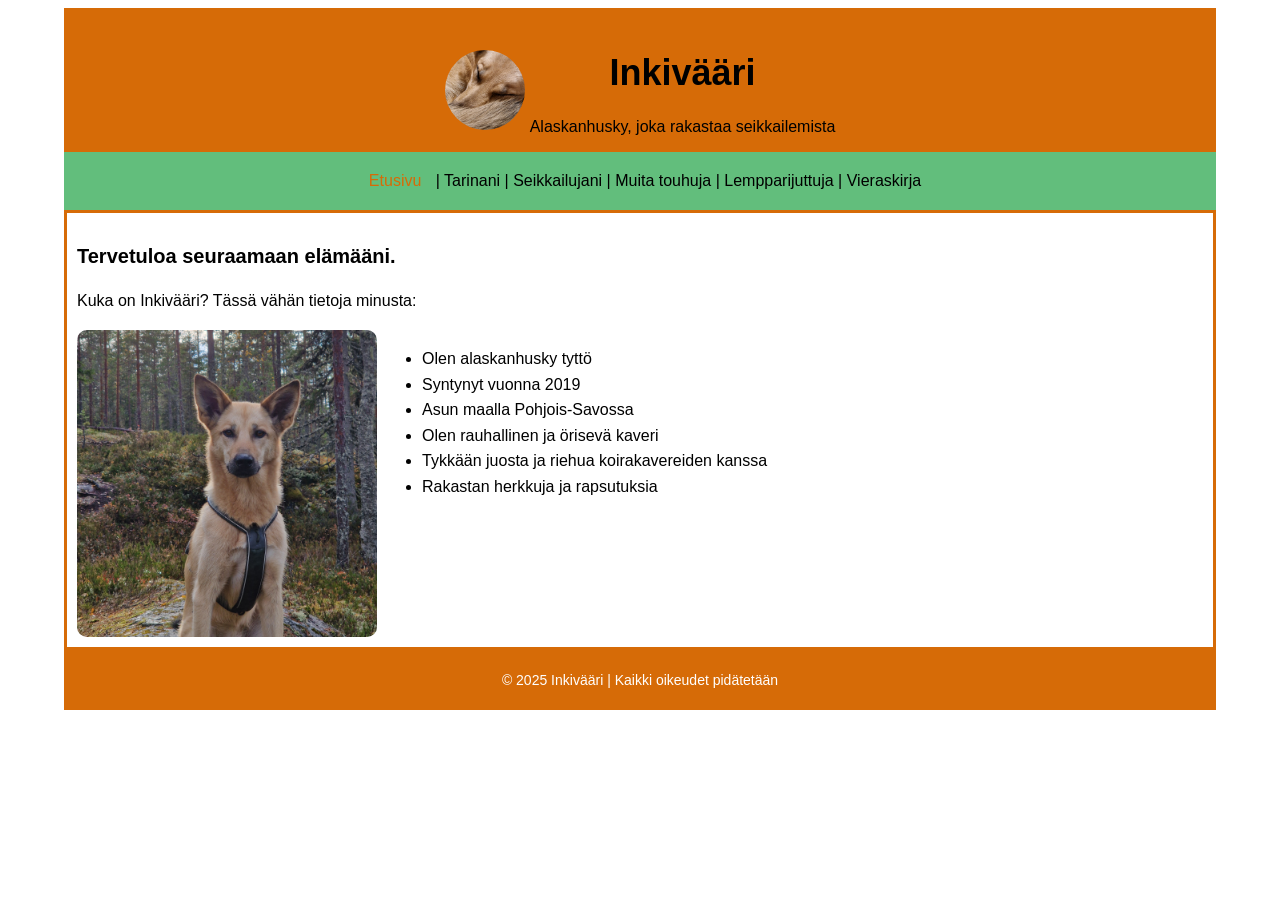
<file: index.html>
<!DOCTYPE html>
<html lang="fi">
<head>
    <meta charset="UTF-8">
    <title>Inkivääri</title>
    <link rel="stylesheet" href="styles.css">
    <meta name="viewport" content="width=device-width, initial-scale=1.0">
</head>

<body class="index">

 <div class="content-area">

  <header id="header">
    <div class="logo-ja-otsikko">
      <img src="img/logo.jpg" alt="Inkivääri logo" class="logokuva">
      <div class="header">
        <h1>Inkivääri</h1>
        <p>Alaskanhusky, joka rakastaa seikkailemista</p>
      </div>
    </div>

    <div id="nav">
     <a href="index.html" class="active">Etusivu</a> |
     <a href="third.html">Tarinani</a> |
     <a href="second.html">Seikkailujani</a> |
     <a href="fourth.html">Muita touhuja</a> |
     <a href="fifth.html">Lempparijuttuja</a> |
     <a href="sixth.html">Vieraskirja</a>
    </div>
  </header>  

    <div id="section">
        <h2>Tervetuloa seuraamaan elämääni.</h2>
        <p></p>
        <p>Kuka on Inkivääri? Tässä vähän tietoja minusta:</p>

    <div class="kuva-ja-teksti">
     <img src="img/inkivääri.jpg" alt="Inkivääri">  
     <ul>
        <li>Olen alaskanhusky tyttö</li>
        <li>Syntynyt vuonna 2019</li>
        <li>Asun maalla Pohjois-Savossa</li>
        <li>Olen rauhallinen ja örisevä kaveri</li>
        <li>Tykkään juosta ja riehua koirakavereiden kanssa</li>
        <li>Rakastan herkkuja ja rapsutuksia</li>
     </ul>
    </div>
    </div>

 </div> 

<footer id="footer">
  <p>&copy; 2025 Inkivääri | Kaikki oikeudet pidätetään</p>
</footer>

</body>
</html>
</file>
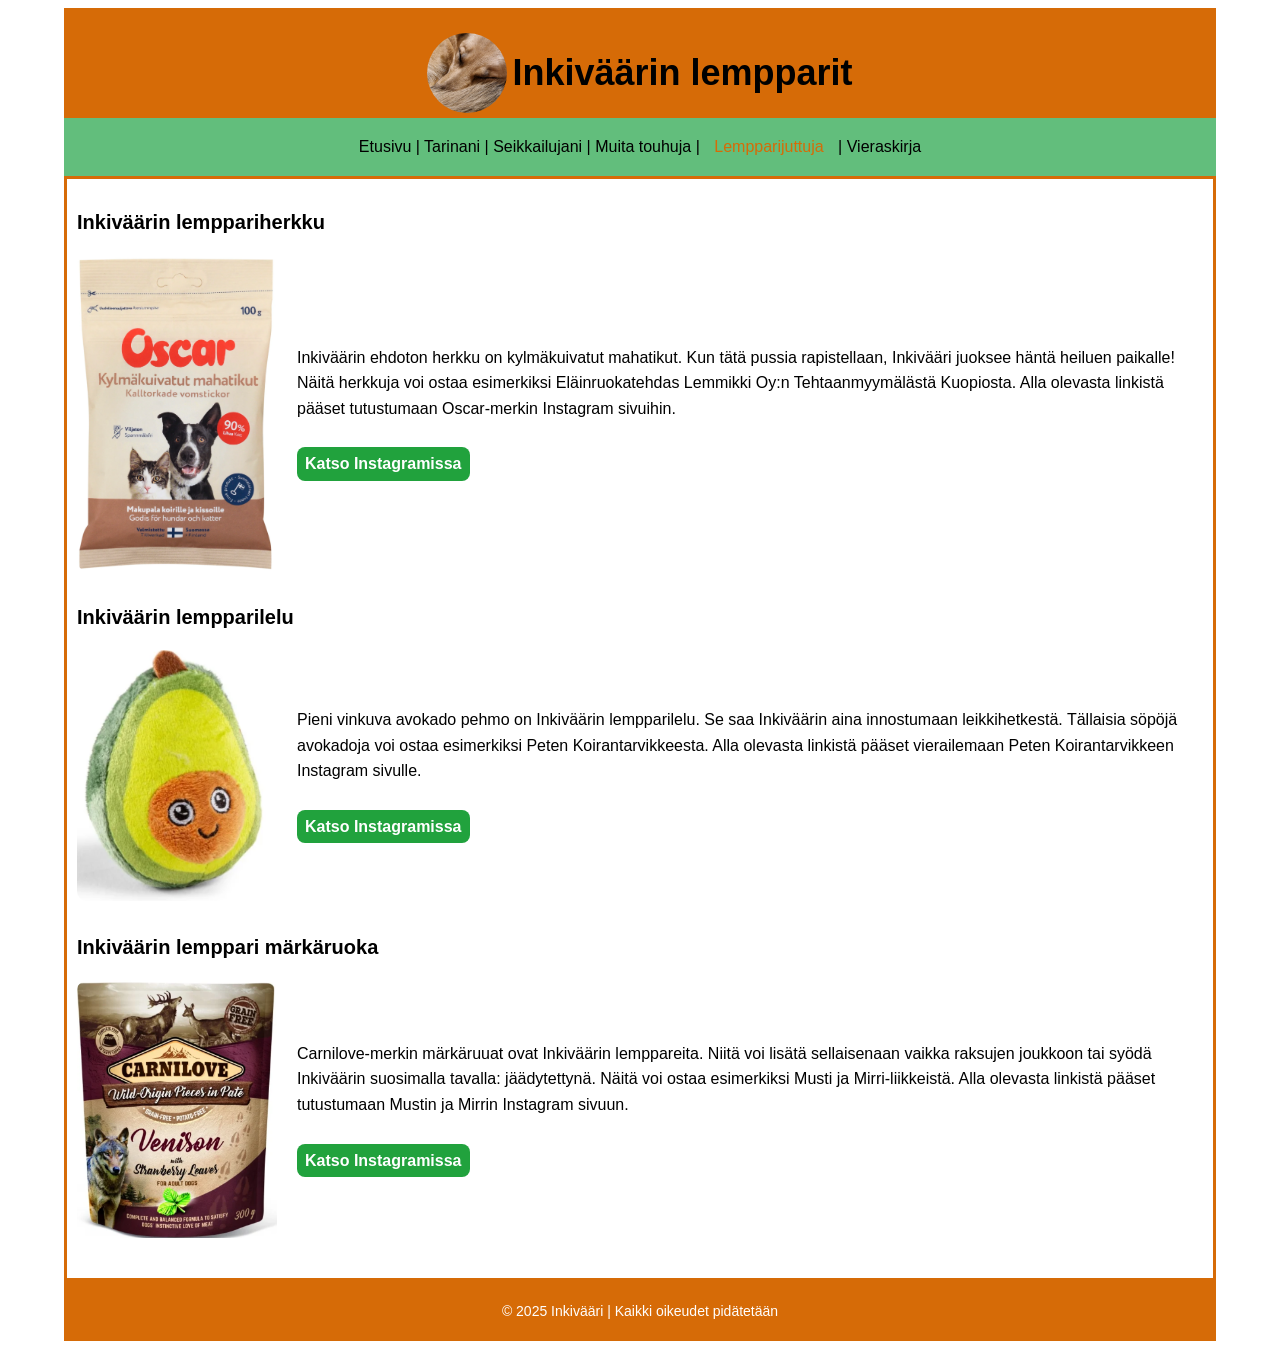
<file: fifth.html>
<!DOCTYPE html>
<html lang="fi">
<head>
    <meta charset="UTF-8">
    <title>Inkivääri</title>
    <link rel="stylesheet" href="styles.css">
    <meta name="viewport" content="width=device-width, initial-scale=1.0">
</head>
<body>

<div class="content-area">

<header id="header"> 
  <div class="logo-ja-otsikko">
    <img src="img/logo.jpg" alt="Inkivääri logo" class="logokuva">
    <h1>Inkiväärin lempparit</h1>
  </div>
<div id="nav">
    <a href="index.html">Etusivu</a> |
    <a href="third.html">Tarinani</a> |
    <a href="second.html">Seikkailujani</a> |
    <a href="fourth.html">Muita touhuja</a> |
    <a href="fifth.html" class="active">Lempparijuttuja</a> |
    <a href="sixth.html">Vieraskirja</a>
</div>
</header>

<div id="section">

<h2>Inkiväärin lemppariherkku</h2>

<div class="kuva-teksti-rivi">
  <img src="img/oscars.png" alt="Inkiväärin lempiherkku kylmäkuivatut mahatikut pussi">
  <div>
  <p>Inkiväärin ehdoton herkku on kylmäkuivatut mahatikut. Kun tätä pussia rapistellaan, Inkivääri juoksee häntä heiluen paikalle! Näitä herkkuja voi ostaa esimerkiksi Eläinruokatehdas Lemmikki Oy:n Tehtaanmyymälästä Kuopiosta. Alla olevasta linkistä pääset tutustumaan Oscar-merkin Instagram sivuihin.</p>
   <p><a href="https://www.instagram.com/oscarsuomi" target="_blank" rel="noopener noreferrer" class="insta-link">Katso Instagramissa</a> </p>
  </div>
</div>


<h2>Inkiväärin lempparilelu</h2>

<div class="kuva-teksti-rivi">
  <img src="img/avokado.png" alt="Inkiväärin suosikkilelu vinkuva avokado pehmo">
  <div>
  <p>Pieni vinkuva avokado pehmo on Inkiväärin lempparilelu. Se saa Inkiväärin aina innostumaan leikkihetkestä. Tällaisia söpöjä avokadoja voi ostaa esimerkiksi Peten Koirantarvikkeesta. Alla olevasta linkistä pääset vierailemaan Peten Koirantarvikkeen Instagram sivulle.</p>
  <p><a href="https://www.instagram.com/petenkoiratarvike" target="_blank" rel="noopener noreferrer" class="insta-link">Katso Instagramissa</a></p>
  </div>
</div>

<h2>Inkiväärin lemppari märkäruoka</h2>

<div class="kuva-teksti-rivi">
  <img src="img/venison.png" alt="Inkiväärin suosikki märkäruoka">
  <div>
    <p>Carnilove-merkin märkäruuat ovat Inkiväärin lemppareita. Niitä voi lisätä sellaisenaan vaikka raksujen joukkoon tai syödä Inkiväärin suosimalla tavalla: jäädytettynä. Näitä voi ostaa esimerkiksi Musti ja Mirri-liikkeistä. Alla olevasta linkistä pääset tutustumaan Mustin ja Mirrin Instagram sivuun.</p>
    <p><a href="https://www.instagram.com/mustijamirri/?hl=fi" target="_blank" rel="noopener noreferrer" class="insta-link">Katso Instagramissa</a></p>
  </div>
</div>
</div>

</div>

<footer id="footer">
  <p>&copy; 2025 Inkivääri | Kaikki oikeudet pidätetään</p>
</footer>

</body>
</html>
</file>
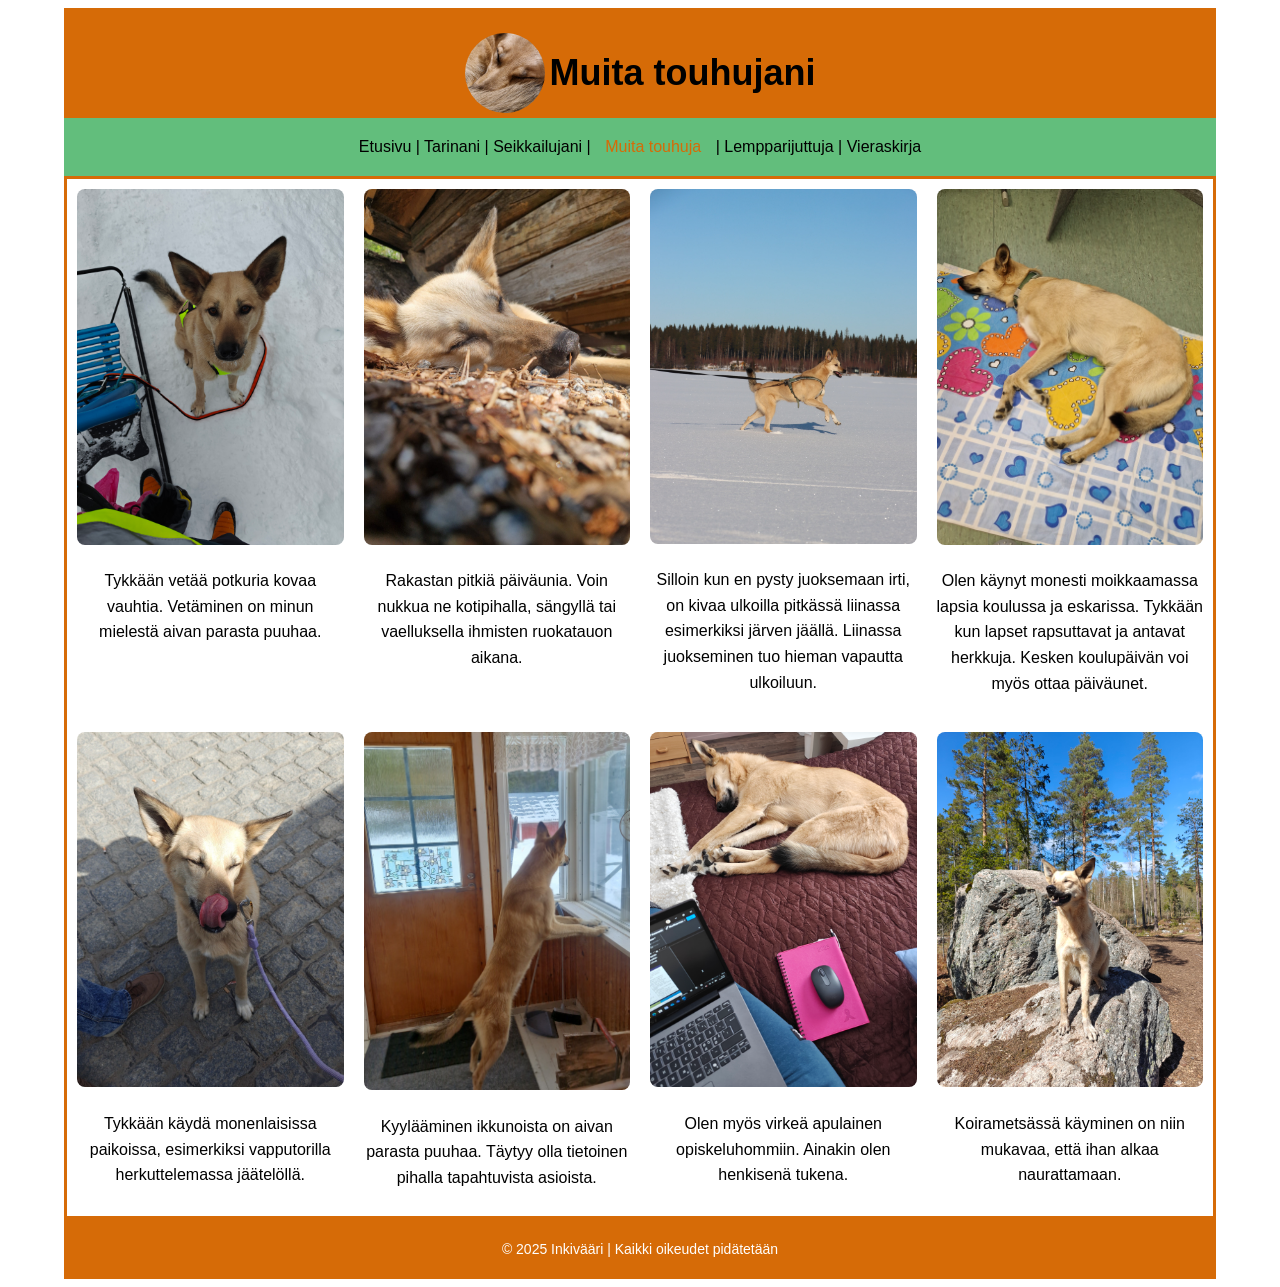
<file: fourth.html>
<!DOCTYPE html>
<html lang="fi">
<head>
    <meta charset="UTF-8">
    <title>Inkivääri</title>
    <link rel="stylesheet" href="styles.css">
    <meta name="viewport" content="width=device-width, initial-scale=1.0">
</head>
<body>

<div class="content-area">

<header id="header"> 
  <div class="logo-ja-otsikko">
      <img src="img/logo.jpg" alt="Inkivääri logo" class="logokuva">
        <h1>Muita touhujani</h1>
  </div>

 <div id="nav">
    <a href="index.html">Etusivu</a> |
    <a href="third.html">Tarinani</a> |
    <a href="second.html">Seikkailujani</a> |
    <a href="fourth.html" class="active">Muita touhuja</a> |
    <a href="fifth.html">Lempparijuttuja</a> |
    <a href="sixth.html">Vieraskirja</a>
 </div>
</header>

<div id="section">

<div class="kuvagalleria-grid"> 
  <div>
    <img src="img/inkivääri9.jpg" alt="Inkivääri potkurin vierellä">
    <p>Tykkään vetää potkuria kovaa vauhtia. Vetäminen on minun mielestä aivan parasta puuhaa. </p>
  </div>
  <div>
    <img src="img/inkivääri10.jpg" alt="Inkivääri päiväunille vaelluksella">
    <p>Rakastan pitkiä päiväunia. Voin nukkua ne kotipihalla, sängyllä tai vaelluksella ihmisten ruokatauon aikana. </p>
  </div>
  <div>
    <img src="img/inkivääri14.jpg" alt="Inkivääri juoksee lumessa">
    <p>Silloin kun en pysty juoksemaan irti, on kivaa ulkoilla pitkässä liinassa esimerkiksi järven jäällä. Liinassa juokseminen tuo hieman vapautta ulkoiluun.</p>
  </div>
  <div>
    <img src="img/inkivääri11.jpg" alt="Inkivääri lepäämässä koulussa viltin päällä">
    <p>Olen käynyt monesti moikkaamassa lapsia koulussa ja eskarissa. Tykkään kun lapset rapsuttavat ja antavat herkkuja. Kesken koulupäivän voi myös ottaa päiväunet.</p>
  </div>
  <div>
    <img src="img/inkivääri12.jpg" alt="Inkivääri nuolee jäätelöä kuonoltaan torilla">
    <p>Tykkään käydä monenlaisissa paikoissa, esimerkiksi vapputorilla herkuttelemassa jäätelöllä.</p>
  </div>
  <div>
    <img src="img/inkivääri13.jpg" alt="Inkivääri katselee ikkunasta ulos">
    <p>Kyylääminen ikkunoista on aivan parasta puuhaa. Täytyy olla tietoinen pihalla tapahtuvista asioista.</p>
  </div>
  <div>
    <img src="img/inkivääri15.jpg" alt="Inkivääri virkeänä apulaisena opiskeluhommissa.">
    <p>Olen myös virkeä apulainen opiskeluhommiin. Ainakin olen henkisenä tukena.</p>
  </div>
  <div>
    <img src="img/inkivääri16.jpg" alt="Hymyilevä Inkivääri istuu kivellä">
    <p>Koirametsässä käyminen on niin mukavaa, että ihan alkaa naurattamaan.</p>
  </div>
</div>
</div>
</div>

 <footer id="footer">
  <p>&copy; 2025 Inkivääri | Kaikki oikeudet pidätetään</p>
</footer>

</body>
</html>
</file>
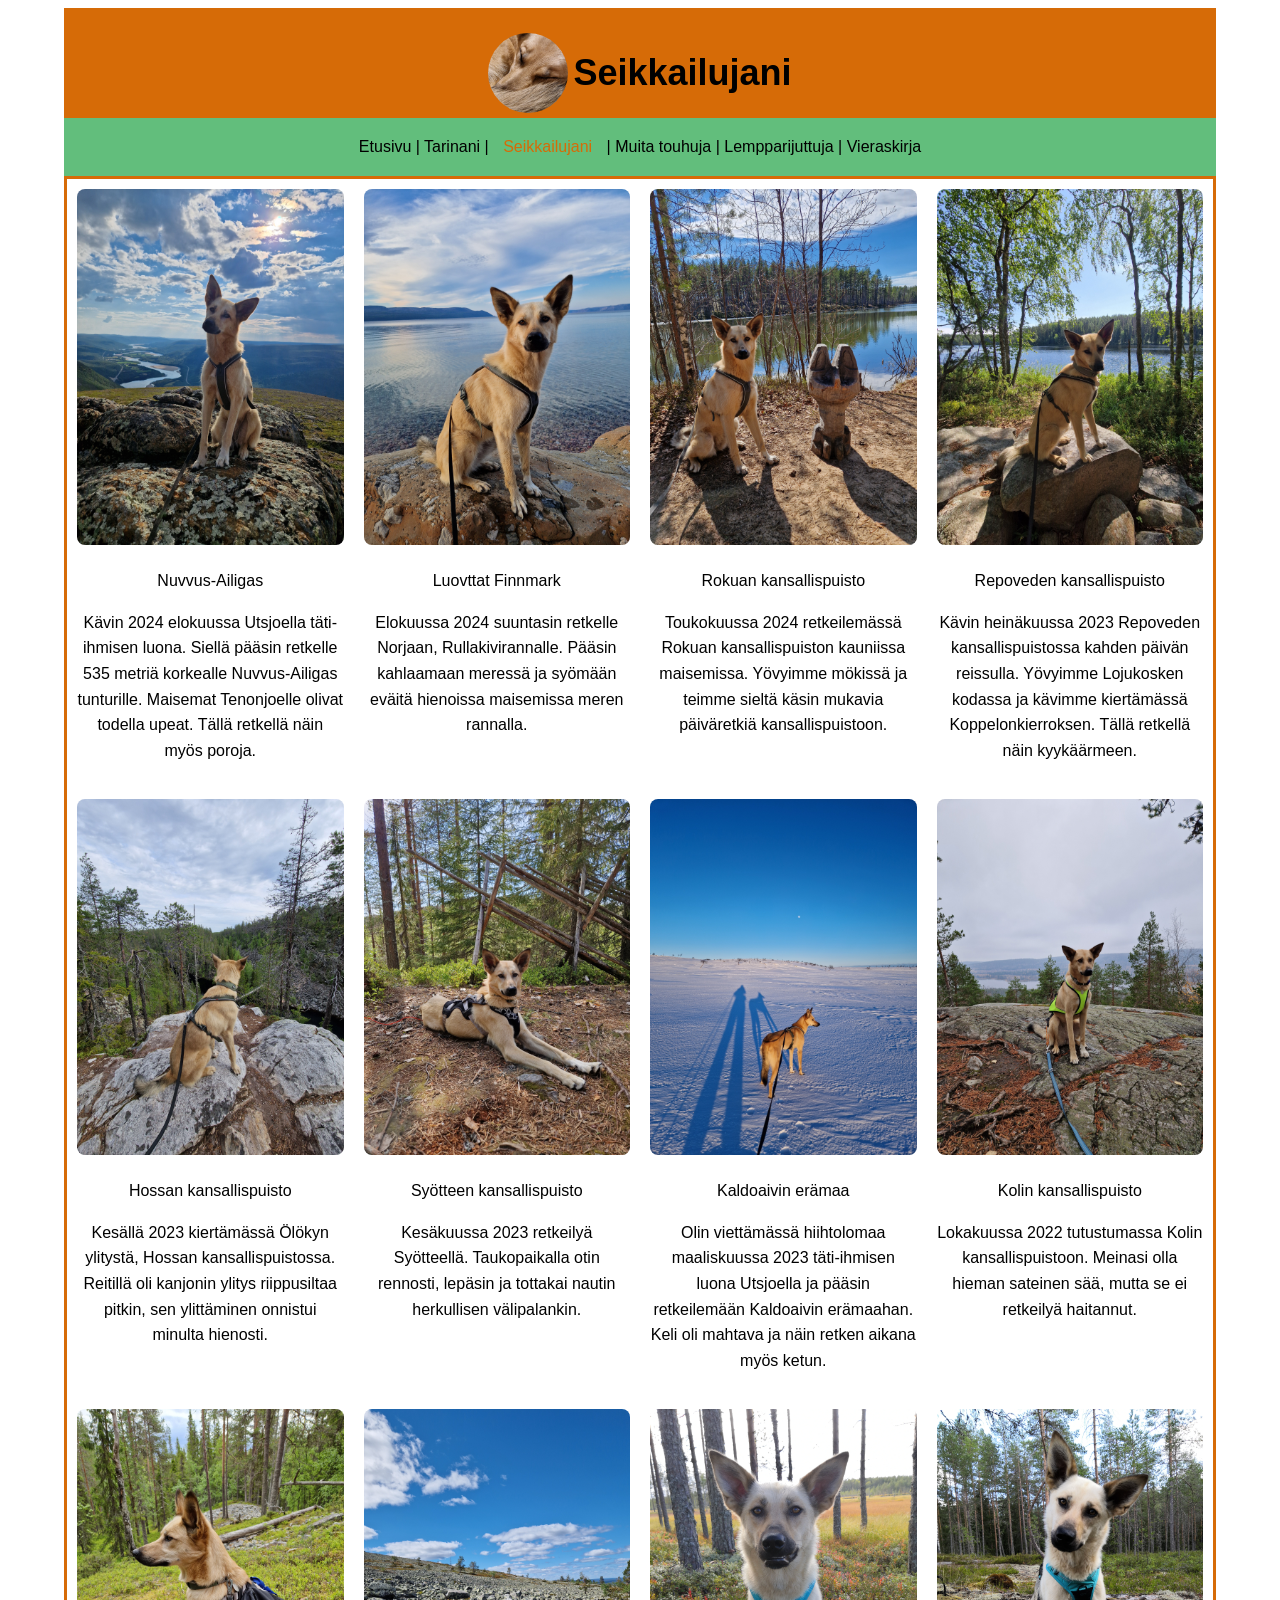
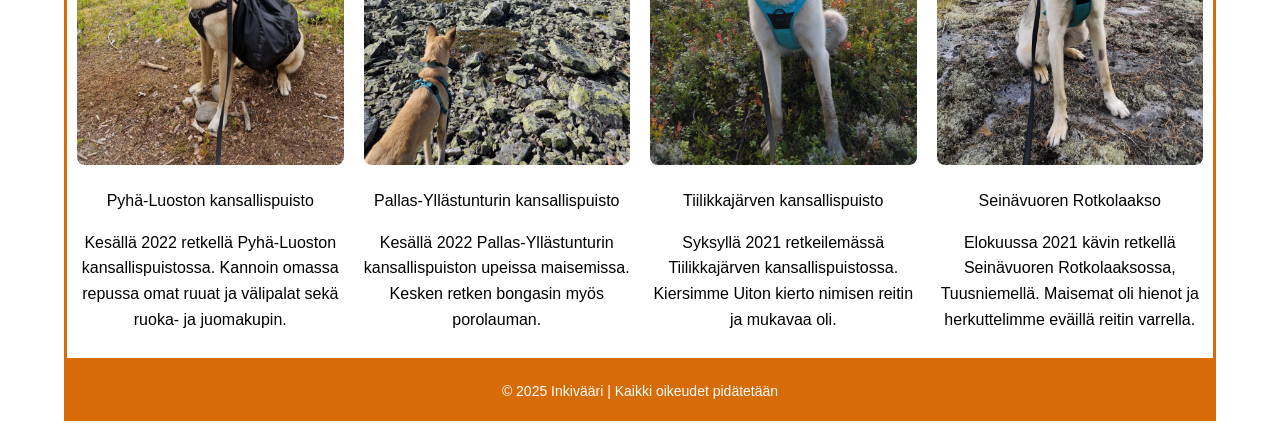
<file: second.html>
<!DOCTYPE html>
<html lang="fi">
<head>
    <meta charset="UTF-8">
    <title>Inkivääri</title>
    <link rel="stylesheet" href="styles.css">
    <meta name="viewport" content="width=device-width, initial-scale=1.0">
</head>
<body>

<div class="content-area">

<header id="header"> 
  <div class="logo-ja-otsikko">
      <img src="img/logo.jpg" alt="Inkivääri logo" class="logokuva">
       <h1>Seikkailujani</h1>
  </div>
  

    <div id="nav">
        <a href="index.html">Etusivu</a> |
        <a href="third.html">Tarinani</a> |
        <a href="second.html" class="active">Seikkailujani</a> |
        <a href="fourth.html">Muita touhuja</a> |
        <a href="fifth.html">Lempparijuttuja</a> |
        <a href="sixth.html">Vieraskirja</a>
    </div>
</header>  

<div id="section">
  <div class="kuvagalleria-grid">
   <div>
    <img src="img/inkivääri1.jpg" alt="Inkivääri Nuvvus Ailigas tunturilla">
    <p>Nuvvus-Ailigas</p>
    <p>Kävin 2024 elokuussa Utsjoella täti-ihmisen luona. Siellä pääsin retkelle 535 metriä korkealle Nuvvus-Ailigas tunturille. Maisemat Tenonjoelle olivat todella upeat. Tällä retkellä näin myös poroja.</p>
   </div>
    <div>
    <img src="img/inkivääri3.jpg" alt="Inkivääri Rullakivirannalla">
    <p>Luovttat Finnmark </p>
    <p>Elokuussa 2024 suuntasin retkelle Norjaan, Rullakivirannalle. Pääsin kahlaamaan meressä ja syömään eväitä hienoissa maisemissa meren rannalla.</p>
   </div>
    <div>
    <img src="img/inkivääri5.jpg" alt="Inkivääri Rokuan kansallispuistossa">
    <p>Rokuan kansallispuisto</p>
    <p>Toukokuussa 2024 retkeilemässä Rokuan kansallispuiston kauniissa maisemissa. Yövyimme mökissä ja teimme sieltä käsin mukavia päiväretkiä kansallispuistoon.</p>
   </div>
    <div>
    <img src="img/inkivääri4.jpg" alt="Inkivääri Repoveden kansallispuistossa">
    <p>Repoveden kansallispuisto</p>
    <p>Kävin heinäkuussa 2023 Repoveden kansallispuistossa kahden päivän reissulla. Yövyimme Lojukosken kodassa ja kävimme kiertämässä Koppelonkierroksen. Tällä retkellä näin kyykäärmeen.</p>
   </div>
    <div>
    <img src="img/inkivääri6.jpg" alt="Inkivääri Hossan kansallispuistossa">
    <p>Hossan kansallispuisto</p>
    <p>Kesällä 2023 kiertämässä Ölökyn ylitystä, Hossan kansallispuistossa. Reitillä oli kanjonin ylitys riippusiltaa pitkin, sen ylittäminen onnistui minulta hienosti.</p>
   </div>
   <div>
    <img src="img/inkivääri7.jpg" alt="Inkivääri Syötteen kansallispuistossa">
    <p>Syötteen kansallispuisto</p>
    <p>Kesäkuussa 2023 retkeilyä Syötteellä. Taukopaikalla otin rennosti, lepäsin ja tottakai nautin herkullisen välipalankin.</p>
   </div>
   <div>
    <img src="img/inkivääri2.jpg" alt="Inkivääri Kaldoaivin erämaassa">
    <p>Kaldoaivin erämaa</p>
    <p>Olin viettämässä hiihtolomaa maaliskuussa 2023 täti-ihmisen luona Utsjoella ja pääsin retkeilemään Kaldoaivin erämaahan. Keli oli mahtava ja näin retken aikana myös ketun.</p>
   </div>
   <div>
    <img src="img/inkivääri20.jpg" alt="Inkivääri Kolin kansallispuistossa">
    <p>Kolin kansallispuisto</p>
    <p>Lokakuussa 2022 tutustumassa Kolin kansallispuistoon. Meinasi olla hieman sateinen sää, mutta se ei retkeilyä haitannut.</p>
   </div>
   <div>
    <img src="img/inkivääri8.jpg" alt="Inkivääri Pyhä-Luoston kansallispuistossa">
    <p>Pyhä-Luoston kansallispuisto</p>
    <p>Kesällä 2022 retkellä Pyhä-Luoston kansallispuistossa. Kannoin omassa repussa omat ruuat ja välipalat sekä ruoka- ja juomakupin.</p>
   </div>
   <div>
    <img src="img/inkivääri21.jpg" alt="Inkivääri Pallas-Yllästunturin kansallispuistossa">
    <p>Pallas-Yllästunturin kansallispuisto</p>
    <p>Kesällä 2022 Pallas-Yllästunturin kansallispuiston upeissa maisemissa. Kesken retken bongasin myös porolauman.</p>
   </div>
   <div>
    <img src="img/inkivääri18.jpg" alt="Inkivääri Tiilikkajärven kansallispuistossa">
    <p>Tiilikkajärven kansallispuisto</p>
    <p>Syksyllä 2021 retkeilemässä Tiilikkajärven kansallispuistossa. Kiersimme Uiton kierto nimisen reitin ja mukavaa oli.</p>
   </div>
   <div>
    <img src="img/inkivääri19.jpg" alt="Inkivääri Seinävuoren Rotkolaaksossa Tuusniemellä">
    <p>Seinävuoren Rotkolaakso</p>
    <p>Elokuussa 2021 kävin retkellä Seinävuoren Rotkolaaksossa, Tuusniemellä. Maisemat oli hienot ja herkuttelimme eväillä reitin varrella.</p>
   </div>
  </div>
</div>

</div>

<footer id="footer">
  <p>&copy; 2025 Inkivääri | Kaikki oikeudet pidätetään</p>
</footer>

</body>
</html>
</file>
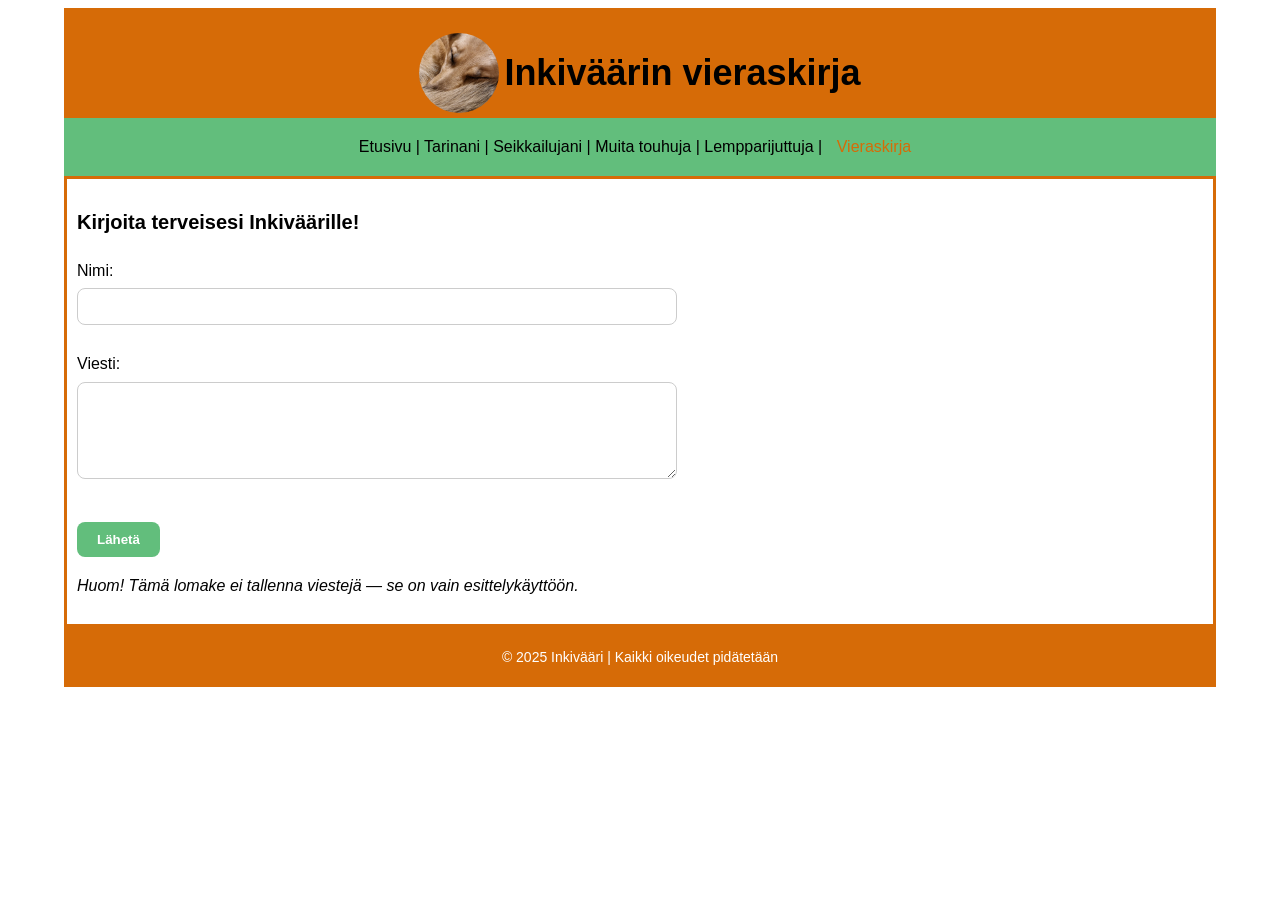
<file: sixth.html>
<!DOCTYPE html>
<html lang="fi">
<head>
    <meta charset="UTF-8">
    <title>Inkivääri</title>
    <link rel="stylesheet" href="styles.css">
    <meta name="viewport" content="width=device-width, initial-scale=1.0">
</head>
<body>

<div class="content-area">

<header id="header"> 
  <div class="logo-ja-otsikko">
    <img src="img/logo.jpg" alt="Inkivääri logo" class="logokuva">
    <h1>Inkiväärin vieraskirja</h1>
  </div>

<div id="nav">
  <a href="index.html">Etusivu</a> |
  <a href="third.html">Tarinani</a> |
  <a href="second.html">Seikkailujani</a> |
  <a href="fourth.html">Muita touhuja</a> |
  <a href="fifth.html">Lempparijuttuja</a> |
  <a href="sixth.html" class="active">Vieraskirja</a>
</div>
</header>

<div id="section">
            <h2>Kirjoita terveisesi Inkiväärille!</h2>
    <form class="vieraskirja-form">
      <label for="nimi">Nimi:</label><br>
      <input type="text" id="nimi" name="nimi" required><br><br>

      <label for="viesti">Viesti:</label><br>
      <textarea id="viesti" name="viesti" rows="5" required></textarea><br><br>

      <button type="submit">Lähetä</button>
    </form>
    <p><em>Huom! Tämä lomake ei tallenna viestejä — se on vain esittelykäyttöön.</em></p>
</div>

</div>

<footer id="footer">
  <p>&copy; 2025 Inkivääri | Kaikki oikeudet pidätetään</p>
</footer>

</body>
</html>
</file>
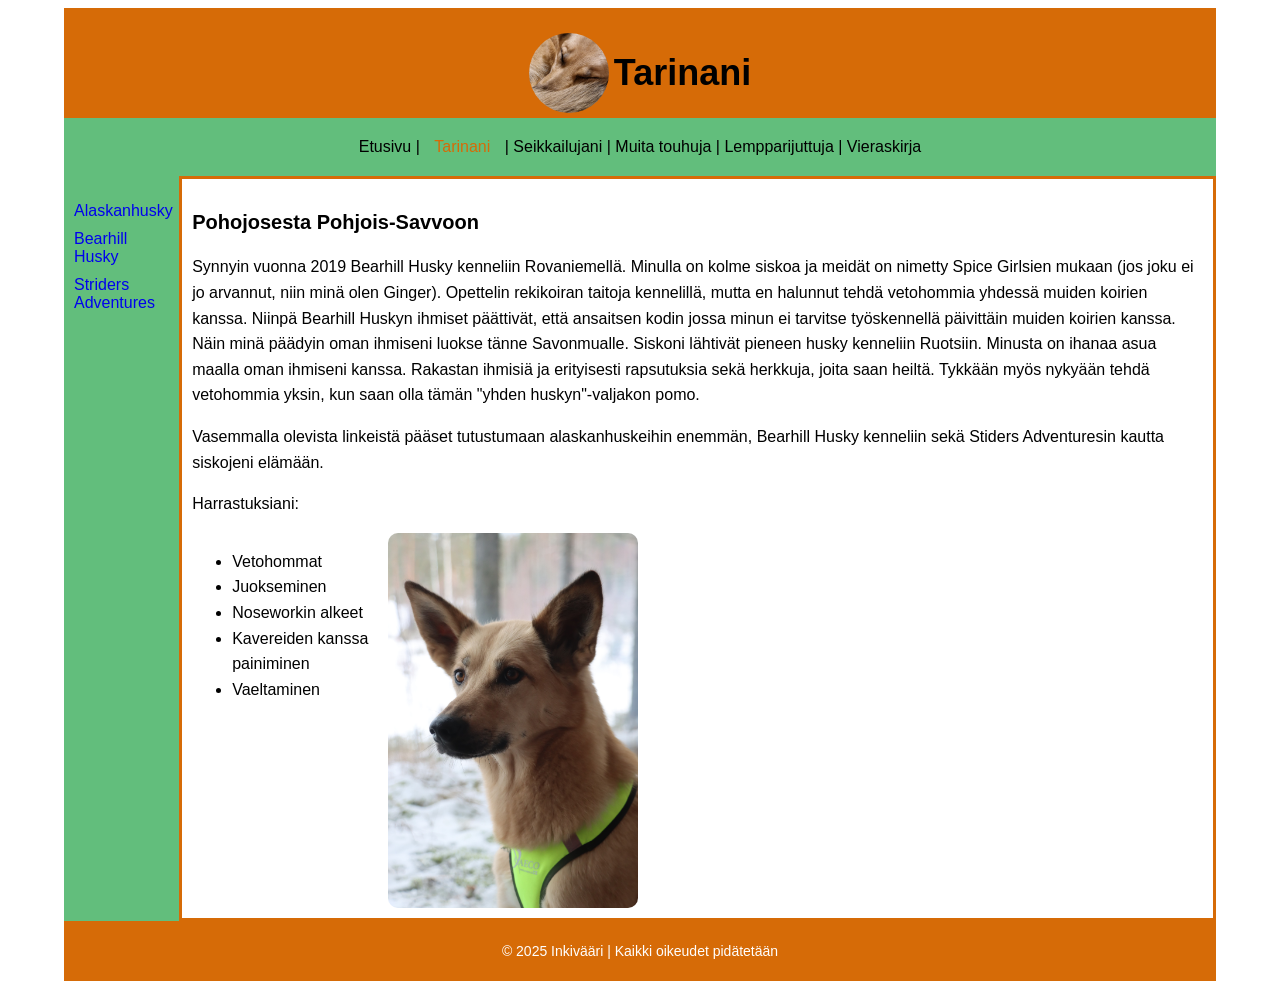
<file: third.html>
<!DOCTYPE html>
<html lang="fi">
<head>
    <meta charset="UTF-8">
    <title>Inkivääri</title>
    <link rel="stylesheet" href="styles.css">
    <meta name="viewport" content="width=device-width, initial-scale=1.0">
</head>
<body class="third" >
 <div class="content-area">

  <header id="header"> 
    <div class="logo-ja-otsikko">
      <img src="img/logo.jpg" alt="Inkivääri logo" class="logokuva">
        <h1>Tarinani</h1>
    </div>

  <div id="nav">
      <a href="index.html">Etusivu</a> |
      <a href="third.html" class="active">Tarinani</a> |
      <a href="second.html">Seikkailujani</a> |
      <a href="fourth.html">Muita touhuja</a> |
      <a href="fifth.html">Lempparijuttuja</a> |
      <a href="sixth.html">Vieraskirja</a>
  </div>
  </header>

<div class="sisältö">
  <nav class="side-nav">
    <ul>
      <li><a href="https://koiravaljakkoyrittajat.fi/index.php/alaskanhusky/" target="_blank" rel="noopener">Alaskanhusky</a></li>
      <li><a href="https://www.bearhillhusky.com/" target="_blank" rel="noopener">Bearhill Husky</a></li>
      <li><a href="https://www.rachelfreibandieri.com/e/stridersadventures-home-page.asp" target="_blank" rel="noopener">Striders Adventures</a></li>
      </ul>
  </nav>
      

<div id="section">
  <h2>Pohojosesta Pohjois-Savvoon</h2>
    <p>Synnyin vuonna 2019 Bearhill Husky kenneliin Rovaniemellä. Minulla on kolme siskoa ja meidät on nimetty Spice Girlsien mukaan (jos joku ei jo arvannut, niin minä olen Ginger). Opettelin rekikoiran taitoja kennelillä, mutta en halunnut tehdä vetohommia yhdessä muiden koirien kanssa. Niinpä Bearhill Huskyn ihmiset päättivät, että ansaitsen kodin jossa minun ei tarvitse työskennellä päivittäin muiden koirien kanssa. Näin minä päädyin oman ihmiseni luokse tänne Savonmualle. Siskoni lähtivät pieneen husky kenneliin Ruotsiin. Minusta on ihanaa asua maalla oman ihmiseni kanssa. Rakastan ihmisiä ja erityisesti rapsutuksia sekä herkkuja, joita saan heiltä. Tykkään myös nykyään tehdä vetohommia yksin, kun saan olla tämän "yhden huskyn"-valjakon pomo. </p>
    <p>Vasemmalla olevista linkeistä pääset tutustumaan alaskanhuskeihin enemmän, Bearhill Husky kenneliin sekä Stiders Adventuresin kautta siskojeni elämään.</p>
    <p>Harrastuksiani:</p>
      
<div class="teksti-ja-kuva">
  <ul>
    <li>Vetohommat</li>
    <li>Juokseminen</li>
    <li>Noseworkin alkeet</li>
    <li>Kavereiden kanssa<br> painiminen</li>
    <li>Vaeltaminen</li>
  </ul>
     <img src="img/inkivääri17.jpg" alt="Lähikuva Inkivääristä talvella">
</div>
    
  </div>
</div>

 </div>
    <div class="clearfix"></div>

<footer id="footer">
  <p>&copy; 2025 Inkivääri | Kaikki oikeudet pidätetään</p>
</footer>

</body>
</html>
</file>
<file: styles.css>
body {
    width: 90%;
    margin-left: auto;
    margin-right: auto;
    font-family: Arial, Helvetica, sans-serif;
    font-size: 16px;
    height: 100%;
}

h1 {
    font-size: 36px;
}

h2 {
    font-size: 20px;
}

.logo-ja-otsikko {
  display: flex;
  align-items: center;
  gap: 5px; /* väli kuvan ja tekstin välillä */
}

.logo-ja-otsikko div {
  text-align: center; 
}

#header {
  display: flex;
  flex-direction: column;
  align-items: center; /* keskittää logon ja otsikon keskelle */
  background-color:rgb(214, 107, 7);
  padding: 20px;
  padding-bottom: 0;
  text-align: center;
  width: 100%;
  box-sizing: border-box;
}

.logokuva {
  width: 80px;    /* säätää kuvan koon */
  height: auto;
  border-radius: 50%; /* tekee lwiogosta pyöreän */
}

#nav {
    background-color: rgb(98, 190, 124);
    padding: 20px;
    width: 100%;
    text-align: center;
}

#nav a {
    margin: 0px;
    text-decoration: none;
    color: black;   
}

#nav a:hover {
    color: red;
  }
  

#nav a.active {
    color: rgb(214, 107, 7);
    padding: 5px 10px;
    border-radius: 10px;
  }

.content-area {
    width: 100%;
    overflow: hidden;
}
  

.sisältö {  /* Sisällön runko jaoteltu: side-nav ja tekstit,thrid välilehti*/
  display: flex;
  gap: 0px;
  margin-top: 0px;
}

body.third .side-nav { /*third välilehden sivunavi*/
    width: 10%;
    background-color:rgb(98, 190, 124);
    padding: 10px;
    margin-top: 0px;
    box-sizing: border-box;
    flex-shrink: 0;
  }
  .side-nav ul {
    list-style-type: none;
    padding: 0;
  }
  .side-nav li {
    margin-right: 10px;
    margin-bottom: 10px;
  }
  .side-nav a { text-decoration: none; 
  }
  .side-nav a:hover {
    color: red;
  }
  
body.third #section {  /*third välilehden tekstiosuus*/
    width: 90%; /* body 90% - side-nav 10%*/
    background-color: white;
    padding: 10px;
    margin-top: 0px;
    line-height: 1.6;
    border-width: 3px;
    border-color: rgb(214, 107, 7);
    box-sizing: border-box; /* varmistaa, että padding ei riko leveyttä */
}

#section {
    float: left; /*tämä on index, second ja fourth teksti osuus*/
    width: 100%;
    background-color:  white;
    margin-top: 0px;
    line-height: 1.6;
    border:  1px solid #ccc;
    border-width: 3px;
    border-color: rgb(214, 107, 7);
    padding: 10px;
    box-sizing: border-box;
  }

.clearfix {
    clear: both;
  }

.kuva-ja-teksti {
  display: flex;
  align-items: flex-start;
  gap: 5px;   /*index sivun asetus*/
}

.kuva-ja-teksti img {
  width: 300px;
  height: auto;
  border-radius: 10px;  /*tämä on index sivun asetus*/
}

.teksti-ja-kuva {
  display: flex;
  gap: 20px;
  flex-wrap: wrap;
  align-items: flex-start;  /*tämä on third sivun asetus*/
}

.teksti-ja-kuva img{
  width: 250px;
  height: auto;
  border-radius: 10px;
}

/*sivuilla second ja fourth kuvat ja niiden alla olevat tekstit*/
.kuvagalleria-grid {
  display: grid;
  grid-template-columns: repeat(auto-fit, minmax(250px, 1fr));
  gap: 20px;
  text-align: center;
}


.kuvagalleria-grid img {
  width: 100%;
  height: auto;
  border-radius: 8px;
}

/*fifth sivun kuva ja teksti kuvan vierelle asetukset*/
.kuva-teksti-rivi {
  display: flex;
  align-items: center;
  gap: 20px;
  margin-bottom: 30px;
}

.kuva-teksti-rivi img {
  width: 200px;
  height: auto;
  border-radius: 10px;
}

.insta-link {
  display: inline-block;
  margin-top: 10px;
  background-color: #21a23d; /* Instagram-linkin väri */
  color: white;
  padding: 4px 8px;
  border-radius: 8px;
  text-decoration: none;
  font-weight: bold;
  transition: background-color 0.3s ease;
}

.insta-link:hover {
  background-color: #1a7224;
}

.vieraskirja-form {
  max-width: 600px;
  margin-top: 20px;
}

.vieraskirja-form input[type="text"],
.vieraskirja-form textarea {
  width: 100%;
  padding: 10px;
  margin-top: 5px;
  box-sizing: border-box;
  border: 1px solid #ccc;
  border-radius: 8px;
}

.vieraskirja-form button {
  margin-top: 10px;
  padding: 10px 20px;
  background-color: rgb(98, 190, 124);
  color: white;
  border: none;
  border-radius: 8px;
  cursor: pointer;
  font-weight: bold;
}

.vieraskirja-form button:hover {
  background-color: #2c9952;
}



#footer {
  background-color: rgb(214, 107, 7); /* sama väri kuin otsikkopalkissa */
  color: white;
  text-align: center;
  padding: 20px;
  margin-top: 0px;
  font-size: 14px;
  box-sizing: border-box;
  width: 100%;
  display: flex;
  justify-content: center;    /* keskittää vaakasuunnassa */
  align-items: center;        /* keskittää pystysuunnassa */
  height: 60px;               /* pakottaa yhtenäisen korkeuden */
}




/* Responsiivisuus: mobiililaitteilla (puhelimet ja pienet tabletit) */
@media (max-width: 768px) {

  /* Otsikko: logo ja teksti allekkain */
  .logo-ja-otsikko {
    flex-direction: column;
    align-items: center;
    text-align: center;
  }

  /* Navigaation tyyliä mobiilissa */
  #nav {
    font-size: 16px;
    padding: 10px;
  }

  /* Kuvagalleria responsiiviseksi */
  .kuvagalleria-grid {
    display: flex;
    flex-direction: column;
    gap: 20px;
  }

  .kuvagalleria-grid img {
    width: 100%;
    height: auto;
  }
}

  
  @media screen and (max-width: 600px) {
  .kuva-teksti-rivi {
    display: grid;
    grid-template-rows: auto auto;
    align-items: center;
    text-align: center;
    padding: 10px;
  }

  .kuva-teksti-rivi img {
    width: 80%;
    height: auto;
    display: block;
    margin: 0 auto 15px auto;
  }
  }

@media screen and (max-width: 600px) {
  .kuva-ja-teksti {
    display: block;
    flex-direction: column; /* Pakottaa kuvan ja listan pystysuuntaan */
    align-items: center;
    text-align: center;
  }

  .kuva-ja-teksti img {
    width: 80%;
    height: auto;
    display: block;
    margin-bottom: 15px; /* Lisää tilaa kuvan ja listan väliin */
  }

  .kuva-ja-teksti ul {
    display: block;
    width: 100%;
    max-width: 400px;
    text-align: left;
    margin: 0 auto;
    clear: both;
  }
}

@media screen and (max-width: 600px) {
  .sisältö {
    display: flex;
    flex-direction: row; /* Pakottaa navigaation ja tekstin vierekkäin */
    align-items: flex-start;
  }

  .sivu-navi {
    flex: 1; /* Varmistaa, että navigaatio vie osan tilasta muttei liikaa */
    max-width: 30%; /* Pitää sen kapeana */
    text-align: left;
    padding: 10px;
    box-sizing: border-box;
  }

  .sivu-navi ul {
    display: block;
    padding: 0;
  }

  .sivu-navi li {
    list-style: none;
    margin-bottom: 10px;
  }

  .sivu-navi a {
    display: block;
    padding: 10px;
    background-color: #f4f4f4;
    text-decoration: none;
    border-radius: 5px;
  }

  #section {
    flex: 3; /* Tekstialue vie suuremman osan tilasta */
    padding: 10px;
    box-sizing: border-box;
  }
}
</file>
